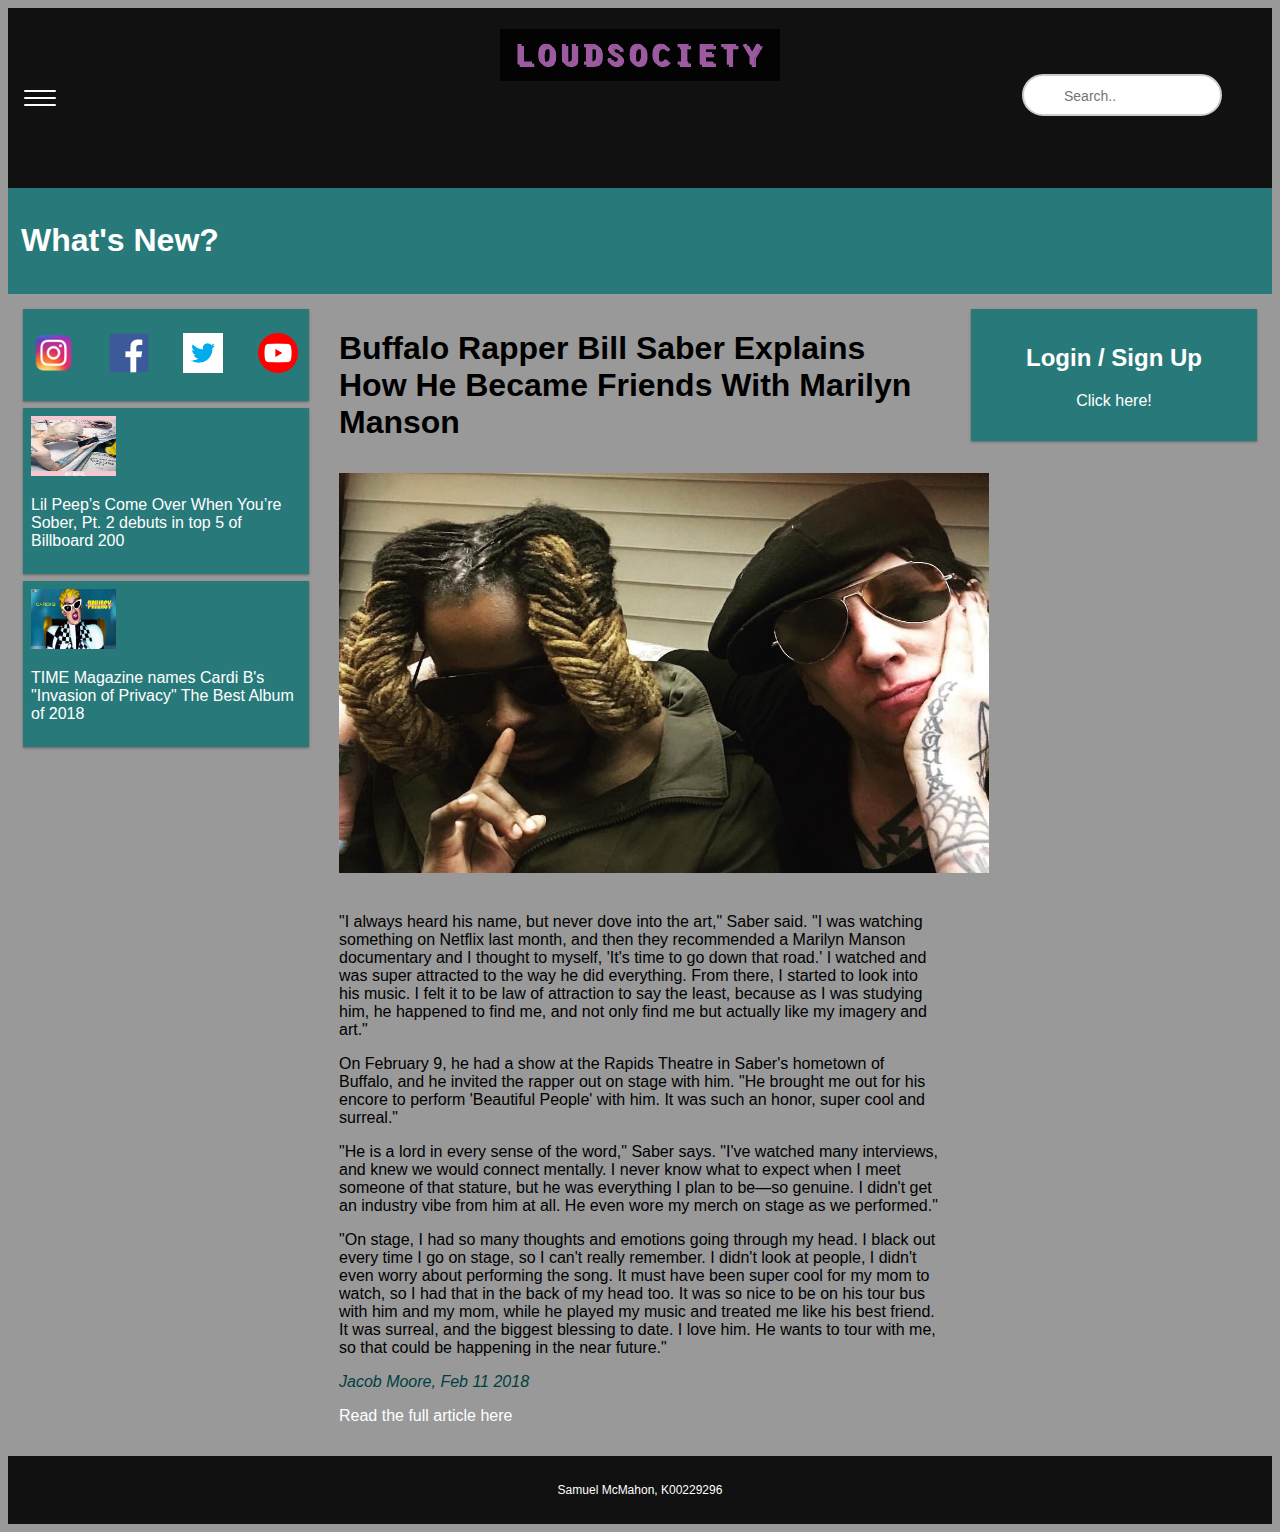
<file: index.html>
<!DOCTYPE html>
<html>
    <head>
    <title>LoudSociety</title>
        <link rel="stylesheet" type="text/css" href="css/LSbasic.css">
    </head>
<header>
    <h1 class="logo"><img src="img/LSLogo.PNG"></h1>
    <input type="checkbox" id="nav-toggle" class="nav-toggle">
    <form>
        <input class = "searchBar" type="text" name="search" placeholder="Search..">
    </form>
    <nav>
        <ul>
        <li><a href="index.html">Home</a></li>
        <li><a href="allNews.html">All News</a></li>
        <li><a href="features.html">Features</a></li>
        <li><a href="reviews.html">Reviews</a></li>
        <li><a href="about.html">About</a></li>
        </ul>
    </nav>
    <label for="nav-toggle" class="nav-toggle-label">
        <span></span>
    </label>
</header>
    
<body>

<div class="header">
  <h1>What's New?</h1>
</div>

<div class="row">

<div class="col-3 col-s-3 menu">
  <ul>
      <li>
    <p class="socials">
        <a href=https://www.instagram.com/?hl=en>
        <img src="img/InstagramLogo.png" height="40" width="40">
        </a>
        <a href=https://www.facebook.com>
        <img src="img/FacebookLogo.png" height="40" width="40">
        </a>
        <a href="https://twitter.com/?lang=en">
        <img src="img/TwitterLogo.jpg" height="40" width="40">
        </a>
        <a href="https://www.youtube.com/">
        <img src="img/YouTube.png" height="40" width="40">
        </a>
    </p>      
    
    <p>
    <a href=article4.html><li><img src="img/LilPeep.png" width="85" height="60">
    <p>Lil Peep’s Come Over When You’re Sober, Pt. 2 debuts in top 5 of Billboard 200</p></li></a>
   
    <a href=article5.html><li><img src="img/InvasionOfPrivacy.jpg" width="85" height="60">
    <p>TIME Magazine names Cardi B's "Invasion of Privacy" The Best Album of 2018</p></li></a>  
    </p>
          
      </li>
  </ul>
</div>

<div class="col-6 col-s-9">
  <h1>Buffalo Rapper Bill Saber Explains How He Became Friends With Marilyn Manson
  <p><img src="img/BillSaber.jpg" width="650" height="400"></p></h1>
  <p>"I always heard his name, but never dove into the art," Saber said. "I was watching something on Netflix last month, and then they recommended a Marilyn Manson documentary and I thought to myself, 'It's time to go down that road.' I watched and was super attracted to the way he did everything. From there, I started to look into his music. I felt it to be law of attraction to say the least, because as I was studying him, he happened to find me, and not only find me but actually like my imagery and art."</p>
  <p>On February 9, he had a show at the Rapids Theatre in Saber's hometown of Buffalo, and he invited the rapper out on stage with him. "He brought me out for his encore to perform 'Beautiful People' with him. It was such an honor, super cool and surreal."</p>
  <p>"He is a lord in every sense of the word," Saber says. "I've watched many interviews, and knew we would connect mentally. I never know what to expect when I meet someone of that stature, but he was everything I plan to be—so genuine. I didn't get an industry vibe from him at all. He even wore my merch on stage as we performed."</p>
  <p>"On stage, I had so many thoughts and emotions going through my head. I black out every time I go on stage, so I can't really remember. I didn't look at people, I didn't even worry about performing the song. It must have been super cool for my mom to watch, so I had that in the back of my head too. It was so nice to be on his tour bus with him and my mom, while he played my music and treated me like his best friend. It was surreal, and the biggest blessing to date. I love him. He wants to tour with me, so that could be happening in the near future."</p>
  <p><em>Jacob Moore, Feb 11 2018</em><p><a href="https://pigeonsandplanes.com/news/2018/02/marilyn-manson-bill-saber">Read the full article here</a></p>
</div>

<a href="login.html">
<div class="col-3 right">
  <div class="aside">
    <h2>Login / Sign Up</h2>
    <p><a href="login.html">Click here!</a></p>
  </div>
</div>
    </a>

</div>

<div class="footer">
    <p>Samuel McMahon, K00229296</p>
    </div>

</body>
</file>
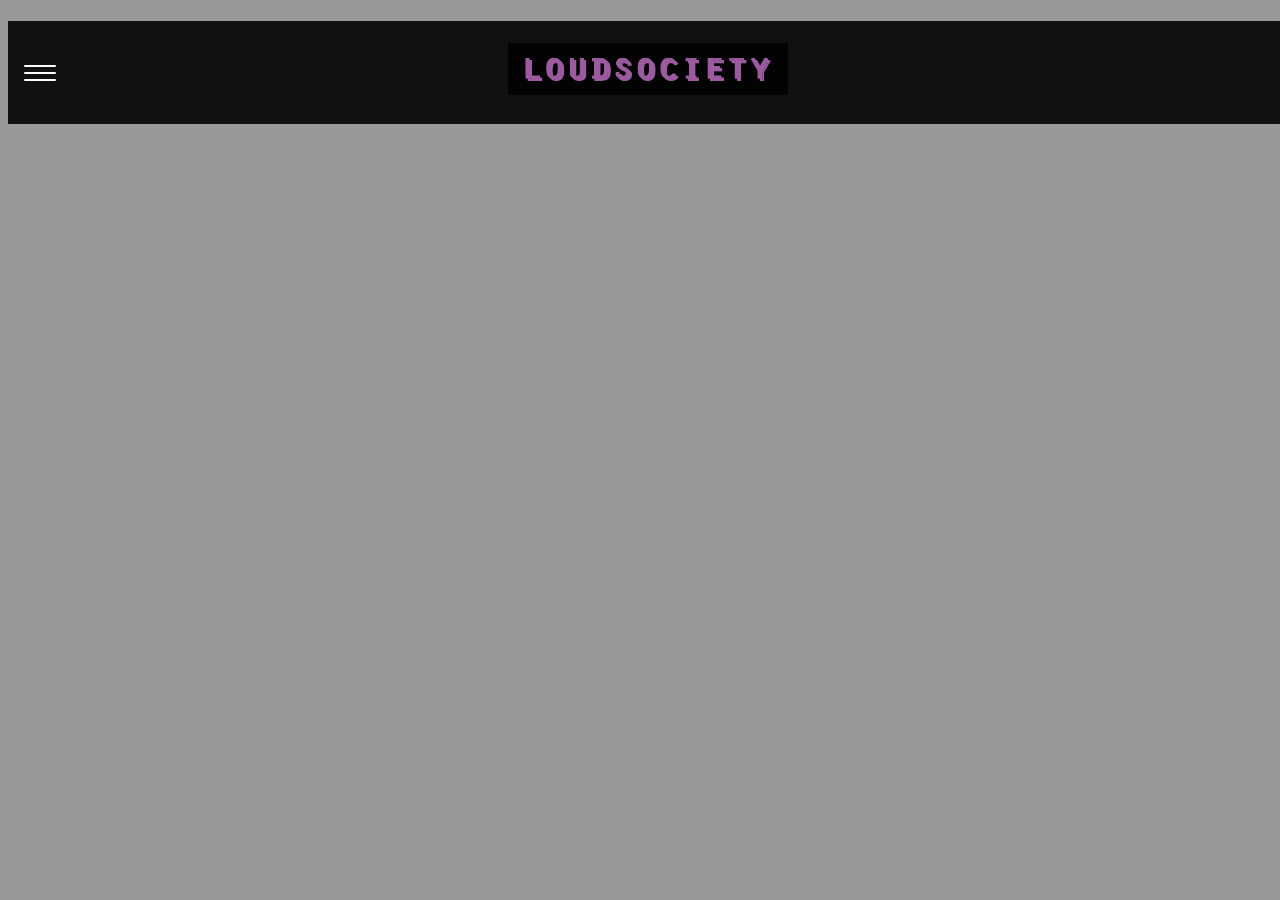
<file: Project/index.html>
<!DOCTYPE html>
<html>
    <head>
    <title>LoudSociety</title>
        <link rel="stylesheet" type="text/css" href="css/LSbasic.css">
    </head>
<header>
    <h1 class="logo"><img src="img/LSLogo.PNG"></h1>
    <input type="checkbox" id="nav-toggle" class="nav-toggle">
    <nav>
        <ul>
        <li><a href="#">Home</a></li>
        <li><a href="#">All News</a></li>
        <li><a href="#">Lists</a></li>
        <li><a href="#">Reviews</a></li>
        <li><a href="#">Features</a></li>  
        </ul>
    </nav>
    <label for="nav-toggle" class="nav-toggle-label">
        <span></span>
    </label>
	
</header>


<h1> hello </h1>
</file>
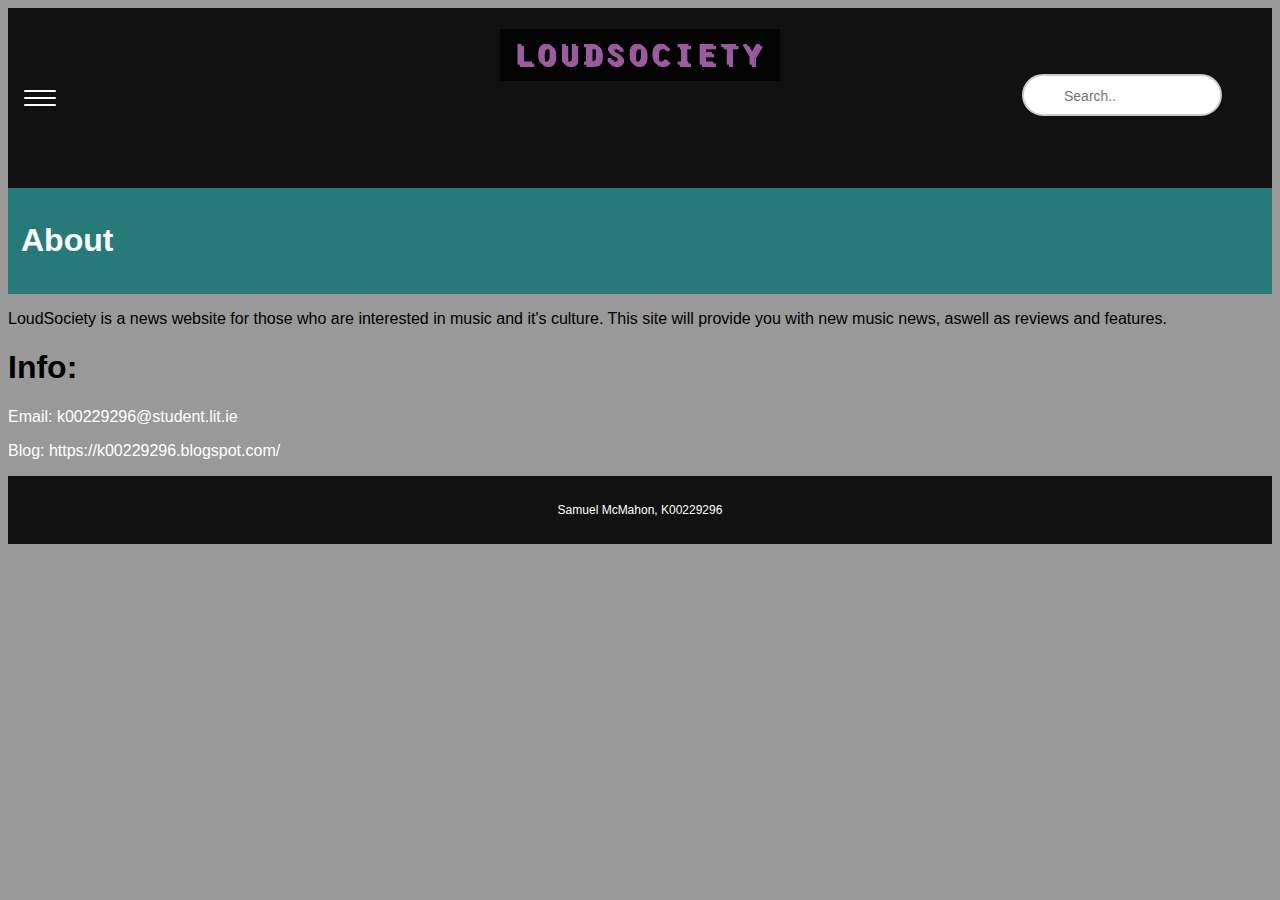
<file: about.html>
<!DOCTYPE html>
<html>
    <head>
    <title>LoudSociety</title>
        <link rel="stylesheet" type="text/css" href="css/LSbasic.css">
    </head>
<header>
    <h1 class="logo"><img src="img/LSLogo.PNG"></h1>
    <input type="checkbox" id="nav-toggle" class="nav-toggle">
    <form>
        <input class = "searchBar" type="text" name="search" placeholder="Search..">
    </form>
    <nav>
        <ul>
        <li><a href="index.html">Home</a></li>
        <li><a href="allNews.html">All News</a></li>
        <li><a href="features.html">Features</a></li>
        <li><a href="reviews.html">Reviews</a></li>
        <li><a href="about.html">About</a></li>
        </ul>
    </nav>
    <label for="nav-toggle" class="nav-toggle-label">
        <span></span>
    </label>
</header>
    
<body>
<div class="header">
  <h1>About</h1>
</div>
    
    <div class="aboutContent">
        <p>LoudSociety is a news website for those who are interested in music and it's culture. This site will provide you with new music news, aswell as reviews and features.</p>
    <h1>Info:</h1>
        <a href="mailto:k00229296@student.lit.ie">
            <p>Email: k00229296@student.lit.ie</p></a>
        <a href ="https://k00229296.blogspot.com/">
            <p>Blog: https://k00229296.blogspot.com/</p></a>
    
    </div>

    
<div class="footer">
  <p>Samuel McMahon, K00229296</p>
</div>
</body>
</file>
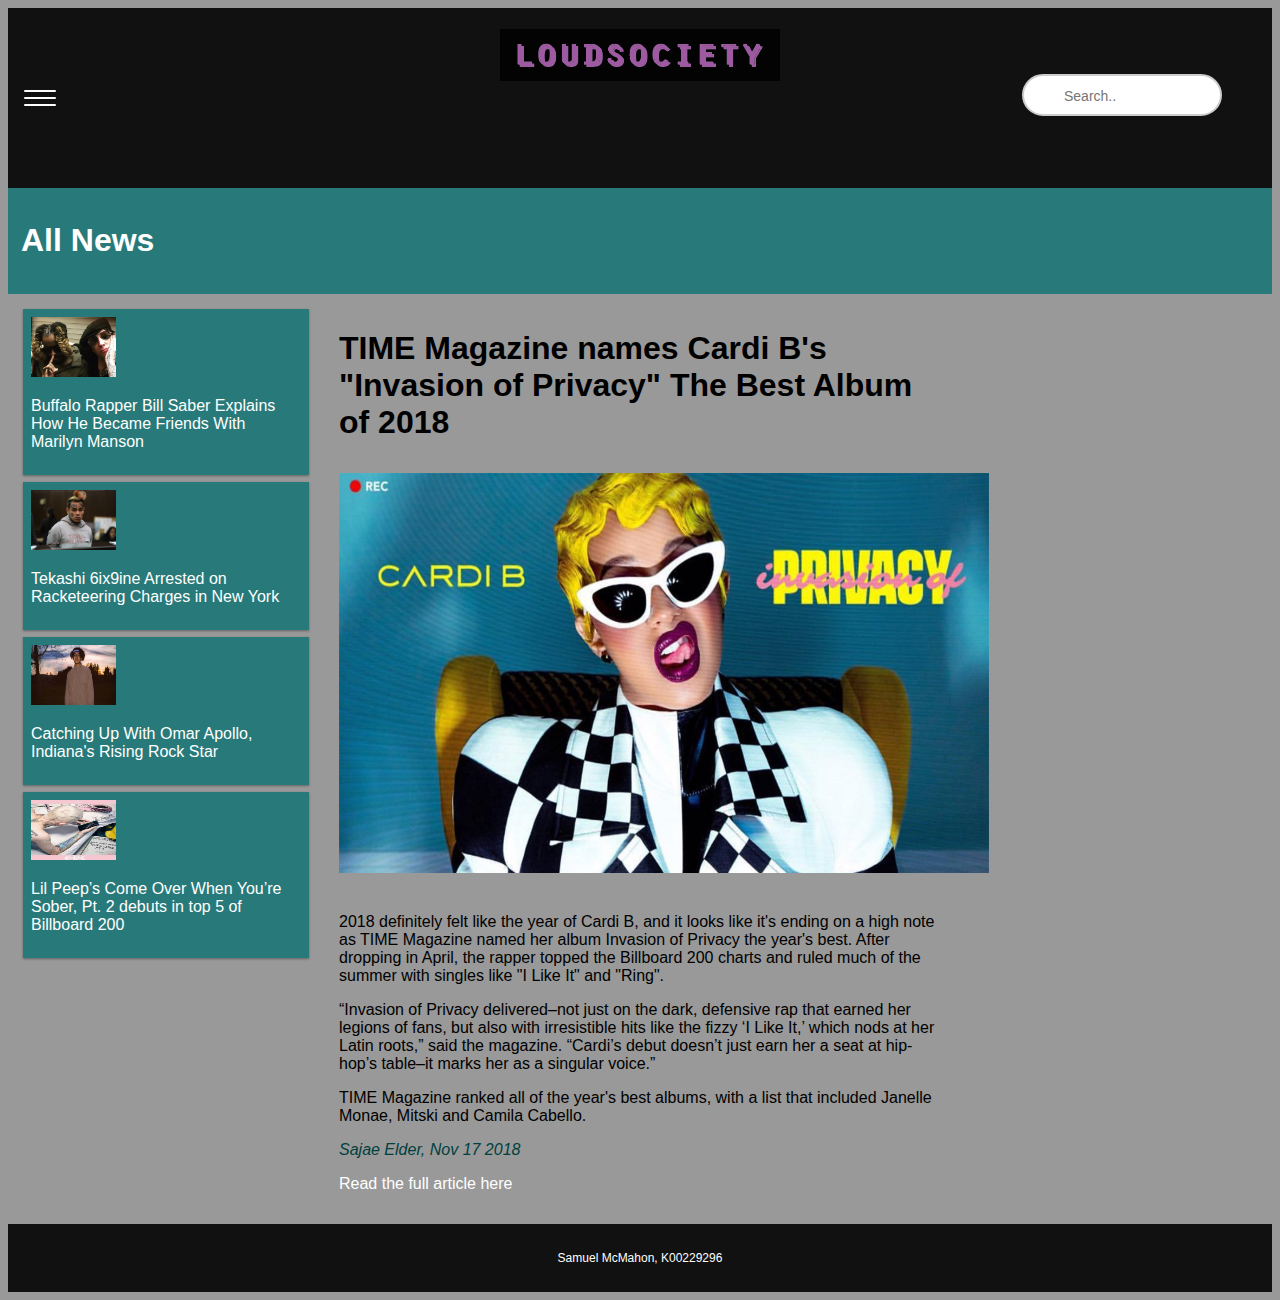
<file: allNews.html>
<!DOCTYPE html>
<html>
    <head>
    <title>LoudSociety</title>
        <link rel="stylesheet" type="text/css" href="css/LSbasic.css">
    </head>
<header>
    <h1 class="logo"><img src="img/LSLogo.PNG"></h1>
    <input type="checkbox" id="nav-toggle" class="nav-toggle">
    <form>
        <input class = "searchBar" type="text" name="search" placeholder="Search..">
    </form>
    <nav>
        <ul>
        <li><a href="index.html">Home</a></li>
        <li><a href="allNews.html">All News</a></li>
        <li><a href="features.html">Features</a></li>
        <li><a href="reviews.html">Reviews</a></li>
        <li><a href="about.html">About</a></li>
        </ul>
    </nav>
    <label for="nav-toggle" class="nav-toggle-label">
        <span></span>
    </label>
</header>
    
<body>

<div class="header">
  <h1>All News</h1>
</div>

<div class="row">

<div class="col-3 col-s-3 menu">
  <ul>
    <a href="article1.html"><li><img src="img/BillSaber.jpg" width="85" height="60"><p>Buffalo Rapper Bill Saber Explains How He Became Friends With Marilyn Manson</p></li></a>
    <a href="article2.html"><li><img src="img/6ix9ie.jpg" width="85" height="60"><p>Tekashi 6ix9ine Arrested on Racketeering Charges in New York</p></li></a>
    <a href=article3.html><li><img src="img/OmarApollo.jpg" width="85" height="60">
    <p>Catching Up With Omar Apollo, Indiana's Rising Rock Star</p></li></a>
    <a href=article4.html><li><img src="img/LilPeep.png" width="85" height="60">
    <p>Lil Peep’s Come Over When You’re Sober, Pt. 2 debuts in top 5 of Billboard 200</p></li></a>
  </ul>
</div>

<div class="col-6 col-s-9">
  <h1>TIME Magazine names Cardi B's "Invasion of Privacy" The Best Album of 2018
  <p><img src="img/InvasionOfPrivacy.jpg" width="650" height="400"></p>
  </h1>
  <p>2018 definitely felt like the year of Cardi B, and it looks like it's ending on a high note as TIME Magazine named her album Invasion of Privacy the year's best. After dropping in April, the rapper topped the Billboard 200 charts and ruled much of the summer with singles like "I Like It" and "Ring".</p>
  <p>“Invasion of Privacy delivered–not just on the dark, defensive rap that earned her legions of fans, but also with irresistible hits like the fizzy ‘I Like It,’ which nods at her Latin roots,” said the magazine. “Cardi’s debut doesn’t just earn her a seat at hip-hop’s table–it marks her as a singular voice.”</p>
  <p>TIME Magazine ranked all of the year's best albums, with a list that included Janelle Monae, Mitski and Camila Cabello.</p>
  <p><em>Sajae Elder, Nov 17 2018</em><p><a href=https://www.thefader.com/2018/11/17/time-magazine-cardi-b-best-album-2018>Read the full article here</a></p>
  </div>

<div class="col-3 col-s-12">
  </div>
</div>



<div class="footer">
  <p>Samuel McMahon, K00229296</p>
</div>

</body>
</file>
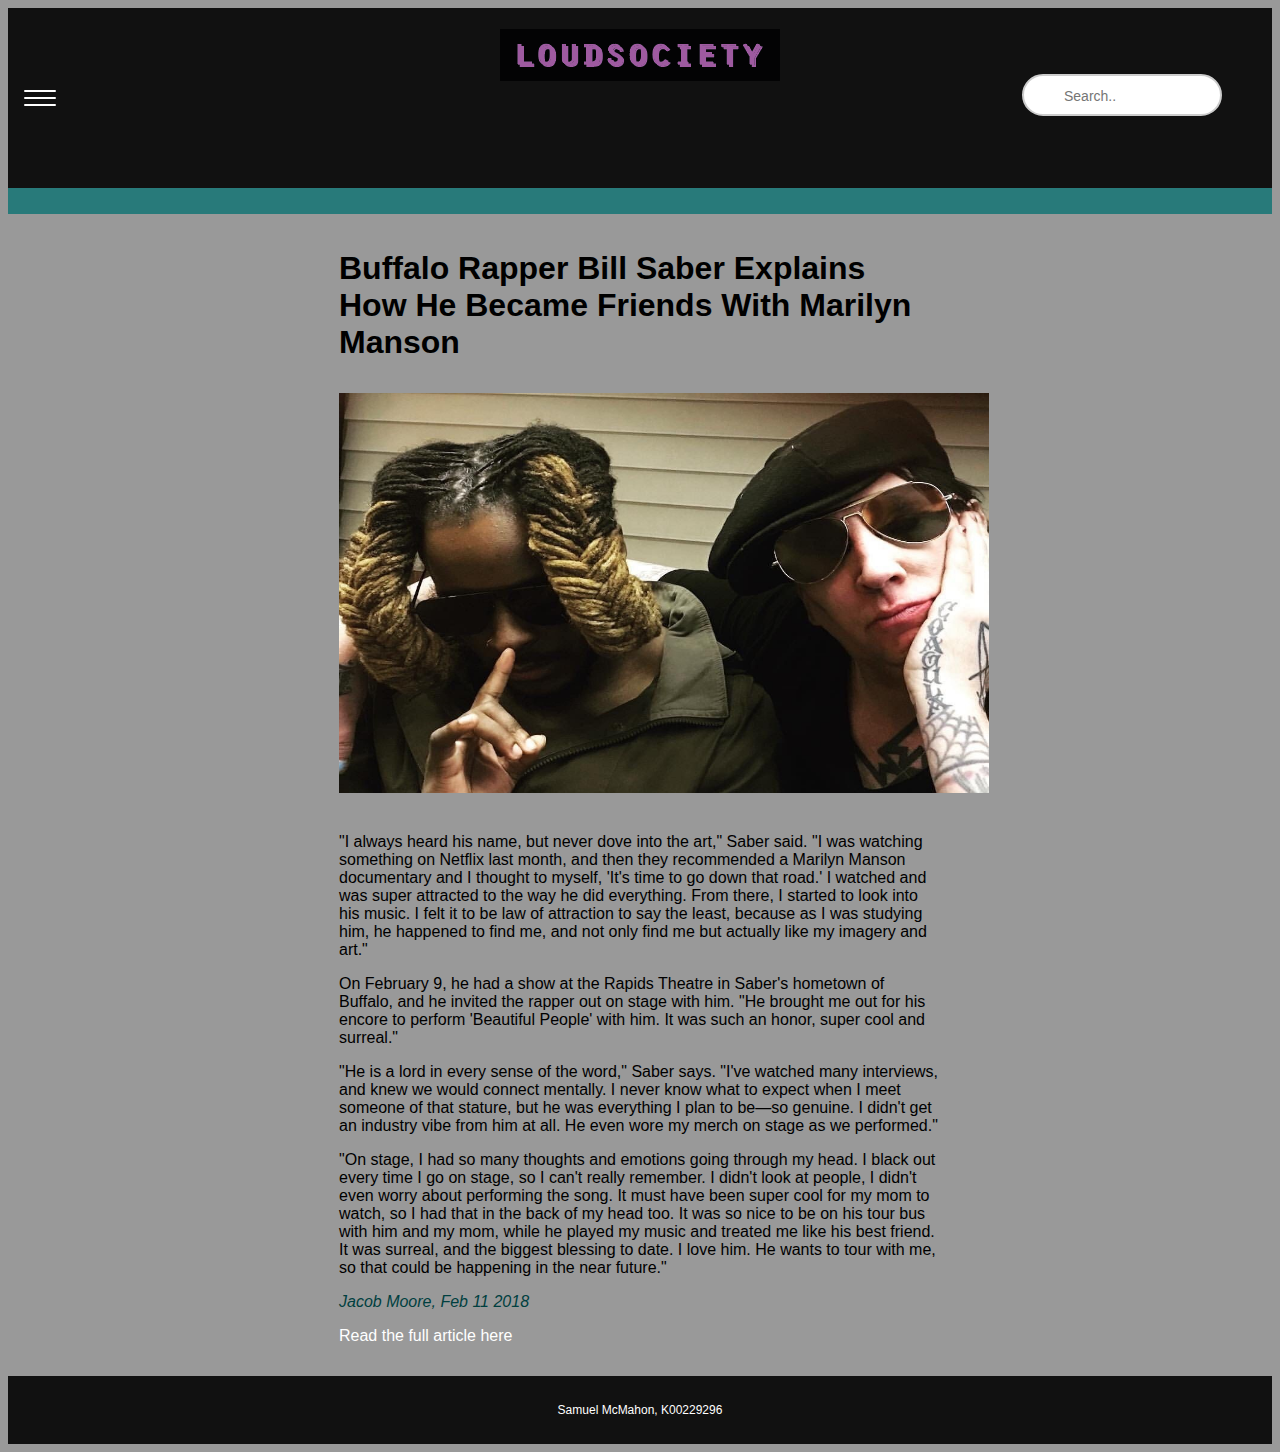
<file: article1.html>
<!DOCTYPE html>
<html>
    <head>
    <title>LoudSociety</title>
        <link rel="stylesheet" type="text/css" href="css/LSbasic.css">
    </head>
<header>
    <h1 class="logo"><img src="img/LSLogo.PNG"></h1>
    <input type="checkbox" id="nav-toggle" class="nav-toggle">
    <form>
        <input class = "searchBar" type="text" name="search" placeholder="Search..">
    </form>
    <nav>
        <ul>
        <li><a href="index.html">Home</a></li>
        <li><a href="allNews.html">All News</a></li>
        <li><a href="features.html">Features</a></li>
        <li><a href="reviews.html">Reviews</a></li>
        <li><a href="about.html">About</a></li>
        </ul>
    </nav>
    <label for="nav-toggle" class="nav-toggle-label">
        <span></span>
    </label>
</header>
    
<body>

<div class="header">

</div>

<div class="row">

<div class="col-3 col-s-3 menu">
</div>

<div class="col-6 col-s-9">
  <h1>Buffalo Rapper Bill Saber Explains How He Became Friends With Marilyn Manson
  <p><img src="img/BillSaber.jpg" width="650" height="400"></p></h1>
  <p>"I always heard his name, but never dove into the art," Saber said. "I was watching something on Netflix last month, and then they recommended a Marilyn Manson documentary and I thought to myself, 'It's time to go down that road.' I watched and was super attracted to the way he did everything. From there, I started to look into his music. I felt it to be law of attraction to say the least, because as I was studying him, he happened to find me, and not only find me but actually like my imagery and art."</p>
  <p>On February 9, he had a show at the Rapids Theatre in Saber's hometown of Buffalo, and he invited the rapper out on stage with him. "He brought me out for his encore to perform 'Beautiful People' with him. It was such an honor, super cool and surreal."</p>
  <p>"He is a lord in every sense of the word," Saber says. "I've watched many interviews, and knew we would connect mentally. I never know what to expect when I meet someone of that stature, but he was everything I plan to be—so genuine. I didn't get an industry vibe from him at all. He even wore my merch on stage as we performed."</p>
  <p>"On stage, I had so many thoughts and emotions going through my head. I black out every time I go on stage, so I can't really remember. I didn't look at people, I didn't even worry about performing the song. It must have been super cool for my mom to watch, so I had that in the back of my head too. It was so nice to be on his tour bus with him and my mom, while he played my music and treated me like his best friend. It was surreal, and the biggest blessing to date. I love him. He wants to tour with me, so that could be happening in the near future."</p>
  <p><em>Jacob Moore, Feb 11 2018</em><p><a href="https://pigeonsandplanes.com/news/2018/02/marilyn-manson-bill-saber">Read the full article here</a></p>
  </div>

<div class="col-3 col-s-12">
  </div>
</div>

<div class="footer">
<p>Samuel McMahon, K00229296</p>
    </div>

</body>
</file>
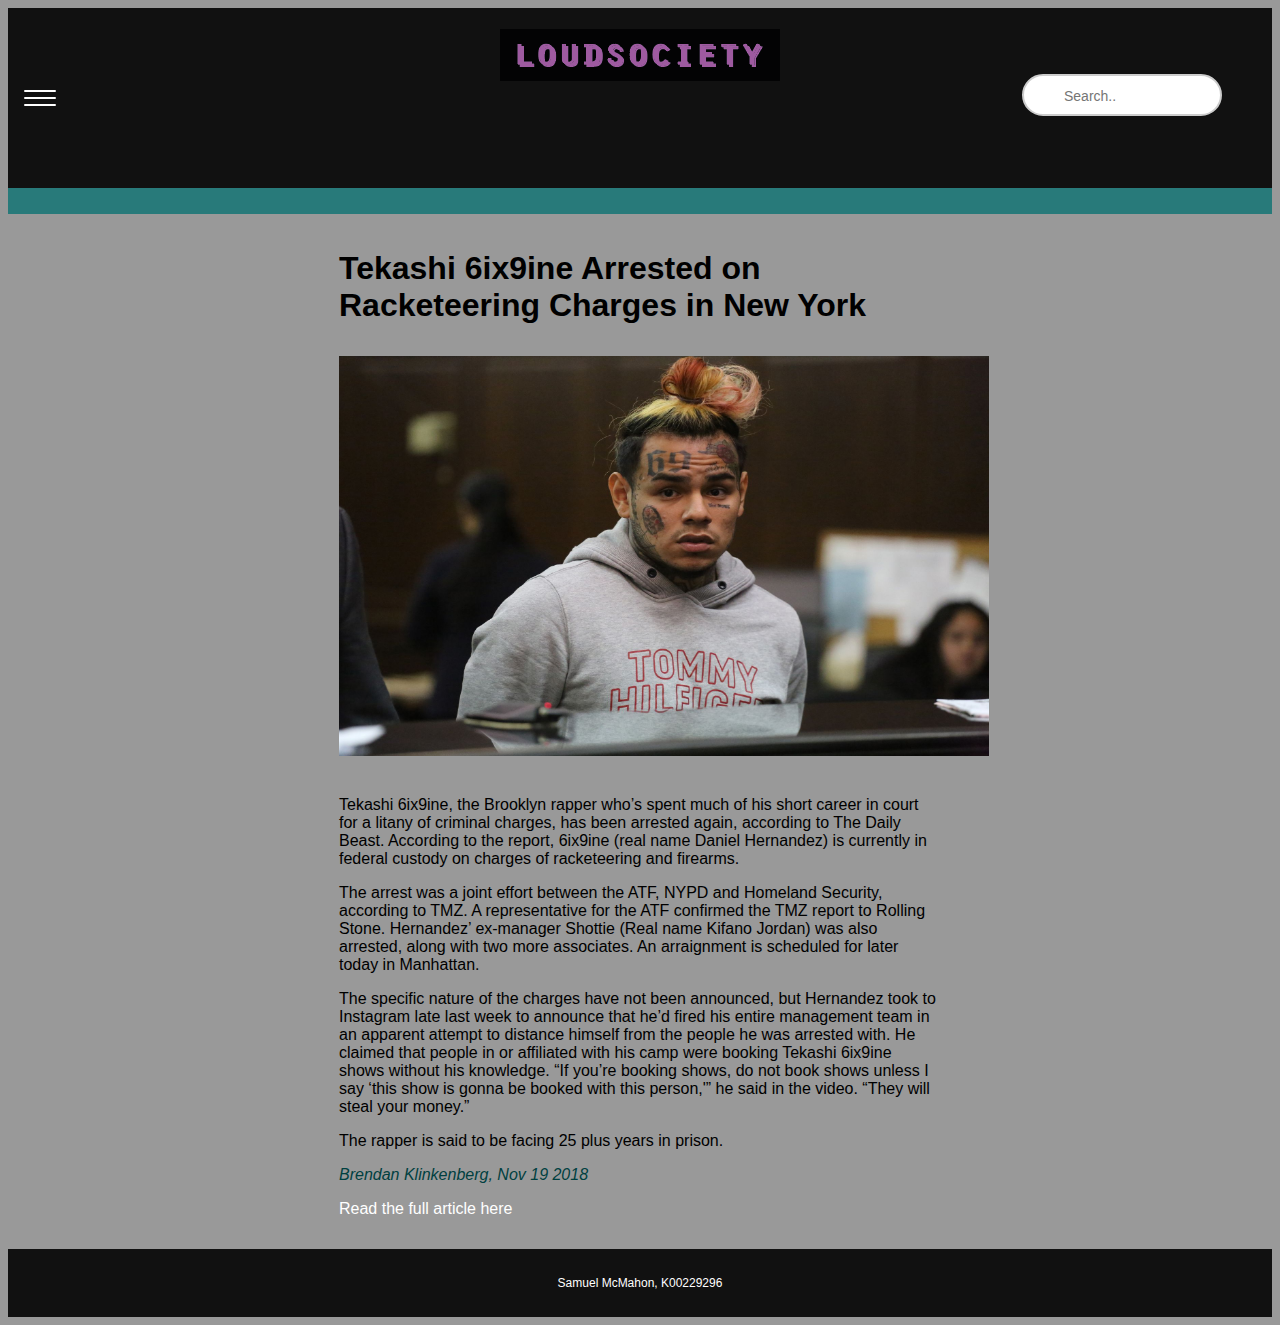
<file: article2.html>
<!DOCTYPE html>
<html>
    <head>
    <title>LoudSociety</title>
        <link rel="stylesheet" type="text/css" href="css/LSbasic.css">
    </head>
<header>
    <h1 class="logo"><img src="img/LSLogo.PNG"></h1>
    <input type="checkbox" id="nav-toggle" class="nav-toggle">
    <form>
        <input class = "searchBar" type="text" name="search" placeholder="Search..">
    </form>
    <nav>
        <ul>
        <li><a href="index.html">Home</a></li>
        <li><a href="allNews.html">All News</a></li>
        <li><a href="features.html">Features</a></li>
        <li><a href="reviews.html">Reviews</a></li>
        <li><a href="about.html">About</a></li>
        </ul>
    </nav>
    <label for="nav-toggle" class="nav-toggle-label">
        <span></span>
    </label>
</header>
    
<body>

<div class="header">

</div>

<div class="row">

<div class="col-3 col-s-3 menu">
</div>

<div class="col-6 col-s-9">
  <h1>Tekashi 6ix9ine Arrested on Racketeering Charges in New York
  <p><img src="img/6ix9ie.jpg" width="650" height="400"></p></h1>
  <p>Tekashi 6ix9ine, the Brooklyn rapper who’s spent much of his short career in court for a litany of criminal charges, has been arrested again, according to The Daily Beast. According to the report, 6ix9ine (real name Daniel Hernandez) is currently in federal custody on charges of racketeering and firearms.</p>
  <p>The arrest was a joint effort between the ATF, NYPD and Homeland Security, according to TMZ. A representative for the ATF confirmed the TMZ report to Rolling Stone. Hernandez’ ex-manager Shottie (Real name Kifano Jordan) was also arrested, along with two more associates. An arraignment is scheduled for later today in Manhattan.</p>
  <p>The specific nature of the charges have not been announced, but Hernandez took to Instagram late last week to announce that he’d fired his entire management team in an apparent attempt to distance himself from the people he was arrested with. He claimed that people in or affiliated with his camp were booking Tekashi 6ix9ine shows without his knowledge. “If you’re booking shows, do not book shows unless I say ‘this show is gonna be booked with this person,'” he said in the video. “They will steal your money.”</p>
  <p>The rapper is said to be facing 25 plus years in prison.</p>
  <p><em>Brendan Klinkenberg, Nov 19 2018</em></p>
  <p><a href=https://www.rollingstone.com/music/music-news/tekashi-6ix9ine-arrested-racketeering-charges-758090>Read the full article here</a></p>
  </div>

<div class="col-3 col-s-12">
  </div>
</div>

<div class="footer">
<p>Samuel McMahon, K00229296</p>
    </div>

</body>
</file>
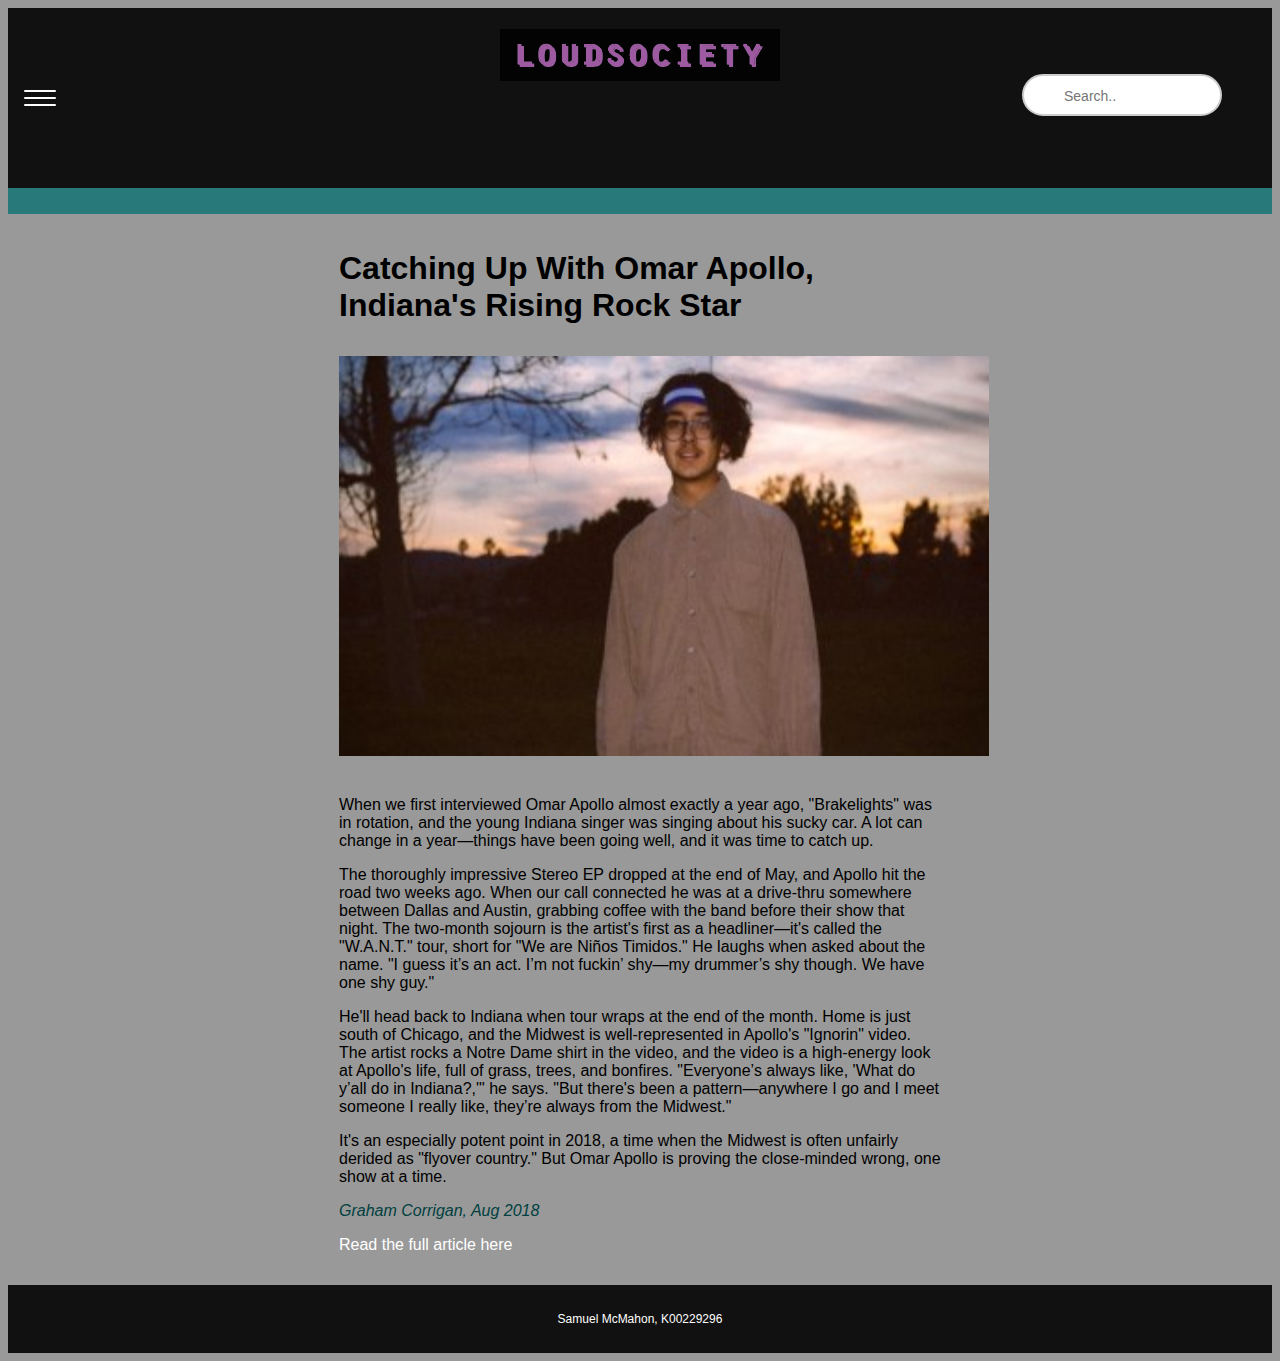
<file: article3.html>
<!DOCTYPE html>
<html>
    <head>
    <title>LoudSociety</title>
        <link rel="stylesheet" type="text/css" href="css/LSbasic.css">
    </head>
<header>
    <h1 class="logo"><img src="img/LSLogo.PNG"></h1>
    <input type="checkbox" id="nav-toggle" class="nav-toggle">
    <form>
        <input class = "searchBar" type="text" name="search" placeholder="Search..">
    </form>
    <nav>
        <ul>
        <li><a href="index.html">Home</a></li>
        <li><a href="allNews.html">All News</a></li>
        <li><a href="features.html">Features</a></li>
        <li><a href="reviews.html">Reviews</a></li>
        <li><a href="about.html">About</a></li>
        </ul>
    </nav>
    <label for="nav-toggle" class="nav-toggle-label">
        <span></span>
    </label>
</header>
    
<body>

<div class="header">

</div>

<div class="row">

<div class="col-3 col-s-3 menu">
</div>

<div class="col-6 col-s-9">
  <h1>Catching Up With Omar Apollo, Indiana's Rising Rock Star
  <p><img src="img/OmarApollo.jpg" width="650" height="400"></p></h1>
  <p>When we first interviewed Omar Apollo almost exactly a year ago, "Brakelights" was in rotation, and the young Indiana singer was singing about his sucky car. A lot can change in a year—things have been going well, and it was time to catch up.</p>
  <p>The thoroughly impressive Stereo EP dropped at the end of May, and Apollo hit the road two weeks ago. When our call connected he was at a drive-thru somewhere between Dallas and Austin, grabbing coffee with the band before their show that night. The two-month sojourn is the artist's first as a headliner—it's called the "W.A.N.T." tour, short for "We are Niños Timidos." He laughs when asked about the name. "I guess it’s an act. I’m not fuckin’ shy—my drummer’s shy though. We have one shy guy."</p>
  <p>He'll head back to Indiana when tour wraps at the end of the month. Home is just south of Chicago, and the Midwest is well-represented in Apollo's "Ignorin" video. The artist rocks a Notre Dame shirt in the video, and the video is a high-energy look at Apollo's life, full of grass, trees, and bonfires. "Everyone’s always like, 'What do y’all do in Indiana?,'" he says. "But there's been a pattern—anywhere I go and I meet someone I really like, they’re always from the Midwest."</p>
  <p>It's an especially potent point in 2018, a time when the Midwest is often unfairly derided as "flyover country." But Omar Apollo is proving the close-minded wrong, one show at a time.</p>
  <p><em>Graham Corrigan, Aug 2018</em></p>
  <p><a href = https://pigeonsandplanes.com/interviews/2018/08/omar-apollo-interview-ignorin-video>Read the full article here</a></p>
  </div>

<div class="col-3 col-s-12">
      
  </div>
</div>

<div class="footer">
<p>Samuel McMahon, K00229296</p></div>

</body>
</file>
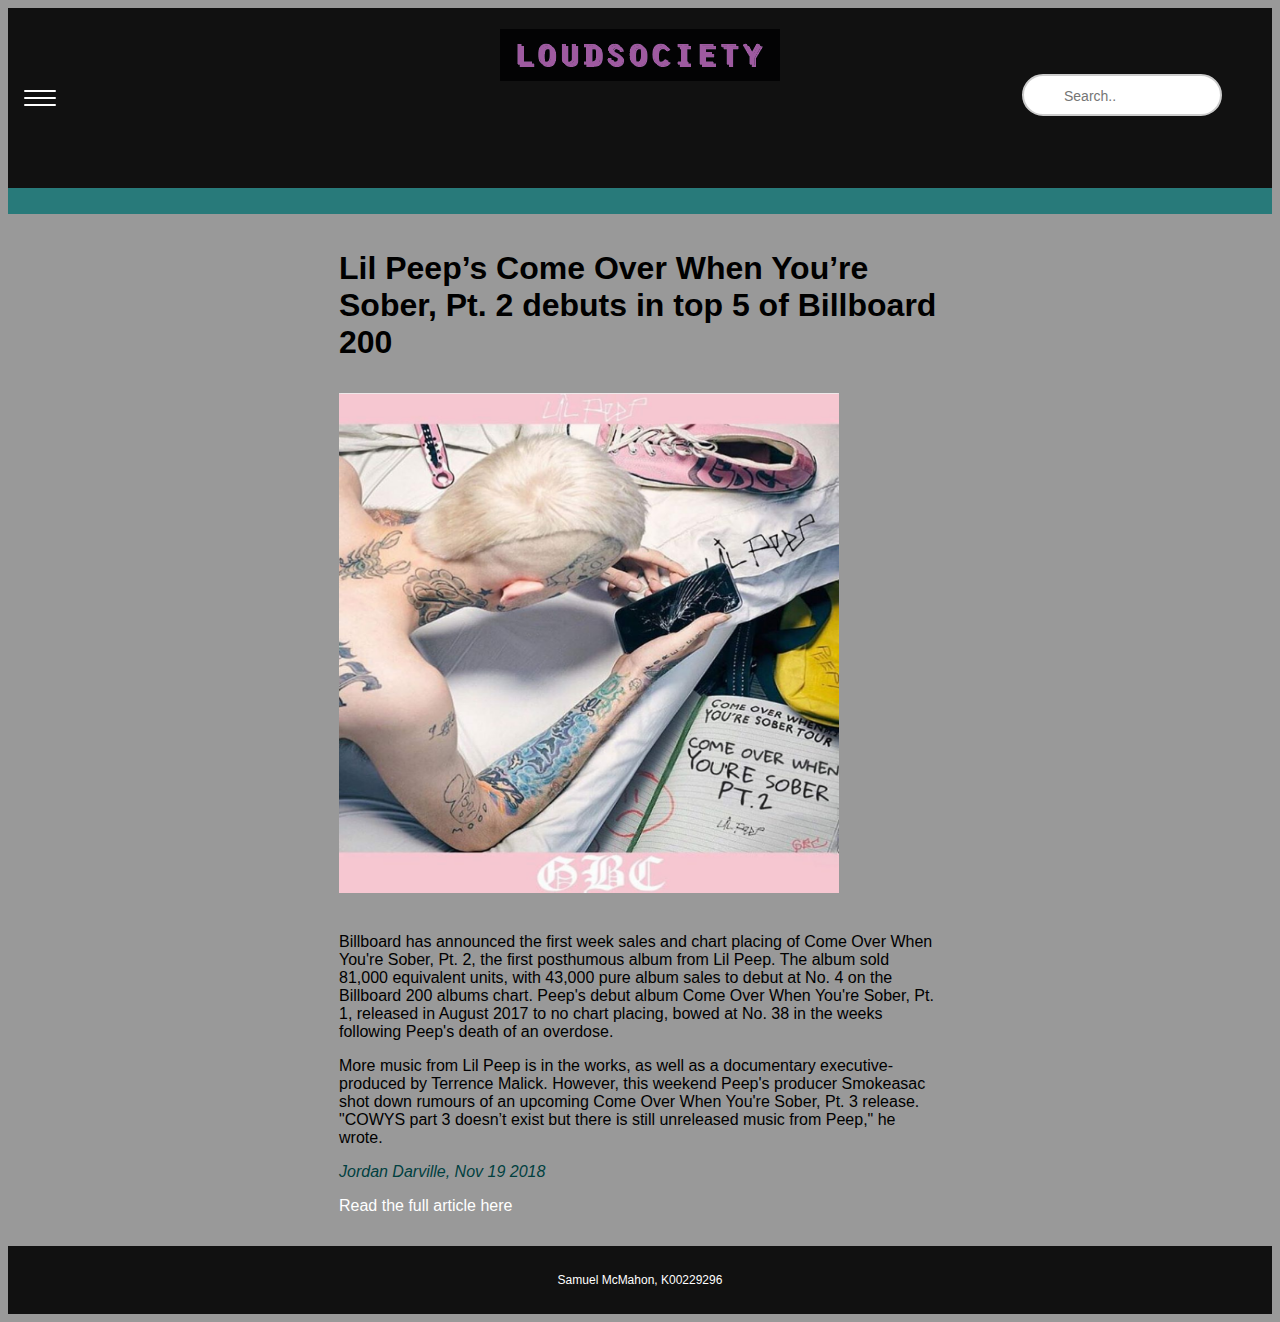
<file: article4.html>
<!DOCTYPE html>
<html>
    <head>
    <title>LoudSociety</title>
        <link rel="stylesheet" type="text/css" href="css/LSbasic.css">
    </head>
<header>
    <h1 class="logo"><img src="img/LSLogo.PNG"></h1>
    <input type="checkbox" id="nav-toggle" class="nav-toggle">
    <form>
        <input class = "searchBar" type="text" name="search" placeholder="Search..">
    </form>
    <nav>
        <ul>
        <li><a href="index.html">Home</a></li>
        <li><a href="allNews.html">All News</a></li>
        <li><a href="features.html">Features</a></li>
        <li><a href="reviews.html">Reviews</a></li>
        <li><a href="about.html">About</a></li>
        </ul>
    </nav>
    <label for="nav-toggle" class="nav-toggle-label">
        <span></span>
    </label>
</header>
    
<body>

<div class="header">

</div>

<div class="row">

<div class="col-3 col-s-3 menu">
</div>

<div class="col-6 col-s-9">
  <h1>Lil Peep’s Come Over When You’re Sober, Pt. 2 debuts in top 5 of Billboard 200
  <p><img src="img/LilPeep.png" width="500" height="500" ></p></h1>
  <p>Billboard has announced the first week sales and chart placing of Come Over When You're Sober, Pt. 2, the first posthumous album from Lil Peep. The album sold 81,000 equivalent units, with 43,000 pure album sales to debut at No. 4 on the Billboard 200 albums chart. Peep's debut album Come Over When You're Sober, Pt. 1, released in August 2017 to no chart placing, bowed at No. 38 in the weeks following Peep's death of an overdose.</p>
  <p>More music from Lil Peep is in the works, as well as a documentary executive-produced by Terrence Malick. However, this weekend Peep's producer Smokeasac shot down rumours of an upcoming Come Over When You're Sober, Pt. 3 release. "COWYS part 3 doesn’t exist but there is still unreleased music from Peep," he wrote.</p>
  <p><em>Jordan Darville, Nov 19 2018</em></p>
  <p><a href = https://www.thefader.com/2018/11/19/lil-peep-come-over-when-youre-sober-pt-2-first-week-sales>Read the full article here</a></p>
  </div>

<div class="col-3 col-s-12">
  </div>
</div>

<div class="footer">
<p>Samuel McMahon, K00229296</p></div>

</body>
</file>
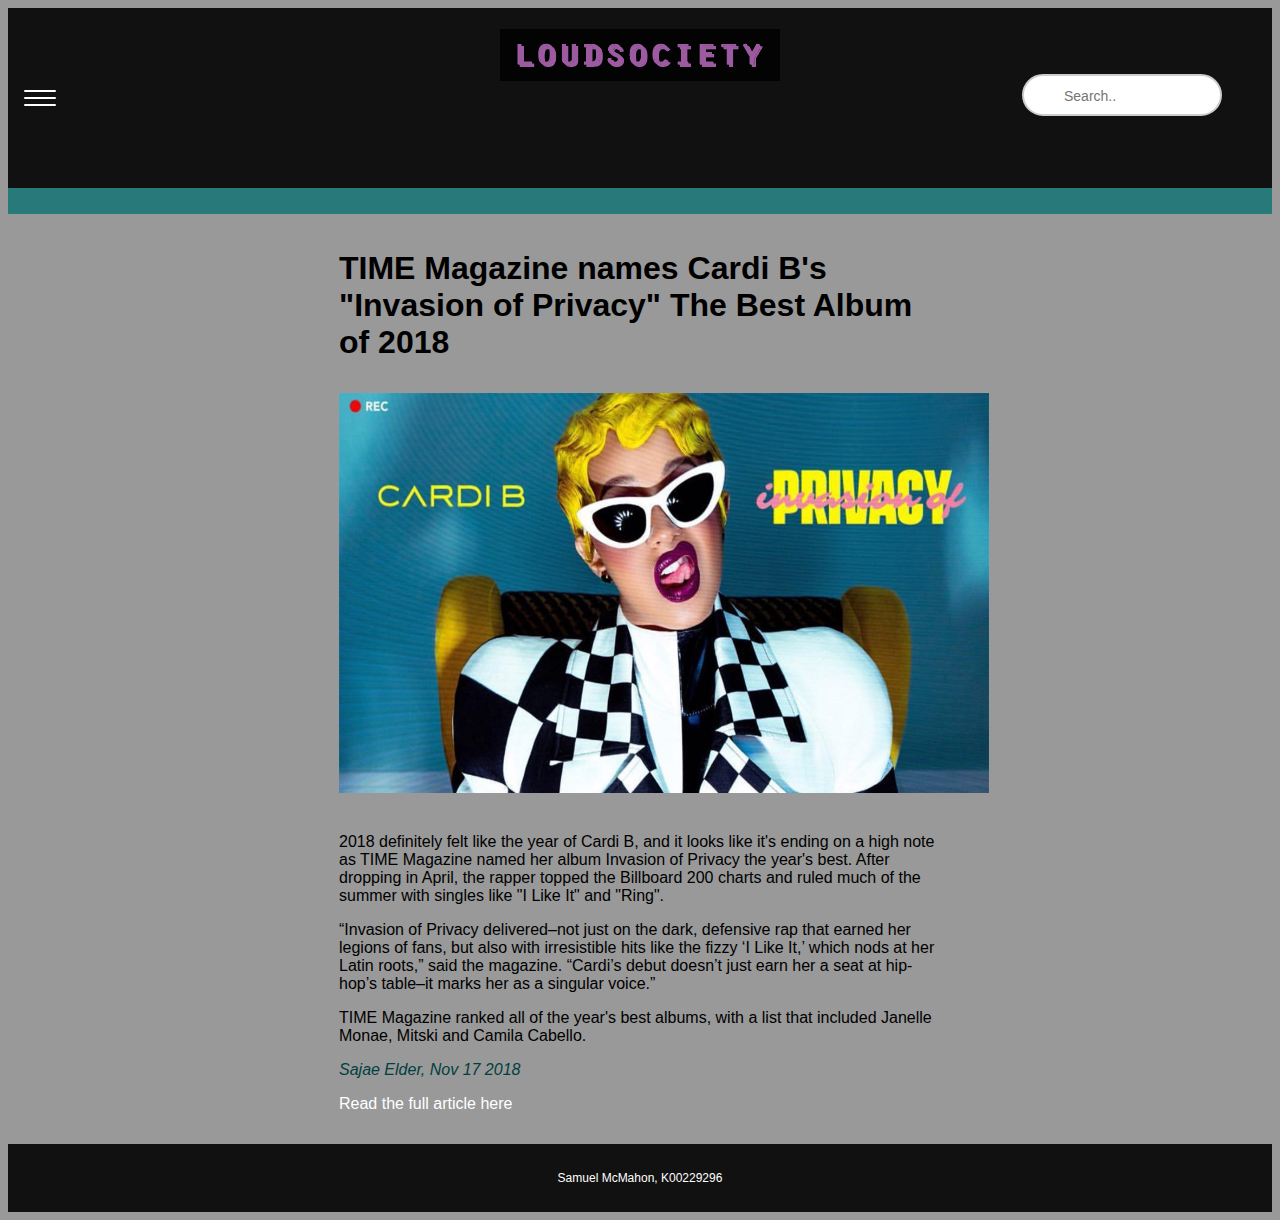
<file: article5.html>
<!DOCTYPE html>
<html>
    <head>
    <title>LoudSociety</title>
        <link rel="stylesheet" type="text/css" href="css/LSbasic.css">
    </head>
<header>
    <h1 class="logo"><img src="img/LSLogo.PNG"></h1>
    <input type="checkbox" id="nav-toggle" class="nav-toggle">
    <form>
        <input class = "searchBar" type="text" name="search" placeholder="Search..">
    </form>
    <nav>
        <ul>
        <li><a href="index.html">Home</a></li>
        <li><a href="allNews.html">All News</a></li>
        <li><a href="features.html">Features</a></li>
        <li><a href="reviews.html">Reviews</a></li>
        <li><a href="about.html">About</a></li>
        </ul>
    </nav>
    <label for="nav-toggle" class="nav-toggle-label">
        <span></span>
    </label>
</header>
    
<body>

<div class="header">

</div>

<div class="row">

<div class="col-3 col-s-3 menu">
</div>

<div class="col-6 col-s-9">
  <h1>TIME Magazine names Cardi B's "Invasion of Privacy" The Best Album of 2018
  <p><img src="img/InvasionOfPrivacy.jpg" width="650" height="400"></p>
  </h1>
  <p>2018 definitely felt like the year of Cardi B, and it looks like it's ending on a high note as TIME Magazine named her album Invasion of Privacy the year's best. After dropping in April, the rapper topped the Billboard 200 charts and ruled much of the summer with singles like "I Like It" and "Ring".</p>
  <p>“Invasion of Privacy delivered–not just on the dark, defensive rap that earned her legions of fans, but also with irresistible hits like the fizzy ‘I Like It,’ which nods at her Latin roots,” said the magazine. “Cardi’s debut doesn’t just earn her a seat at hip-hop’s table–it marks her as a singular voice.”</p>
  <p>TIME Magazine ranked all of the year's best albums, with a list that included Janelle Monae, Mitski and Camila Cabello.</p>
  <p><em>Sajae Elder, Nov 17 2018</em><p><a href=https://www.thefader.com/2018/11/17/time-magazine-cardi-b-best-album-2018>Read the full article here</a></p>
  </div>

<div class="col-3 col-s-12">
  </div>
</div>

<div class="footer">
<p>Samuel McMahon, K00229296</p>
    </div>

</body>
</file>
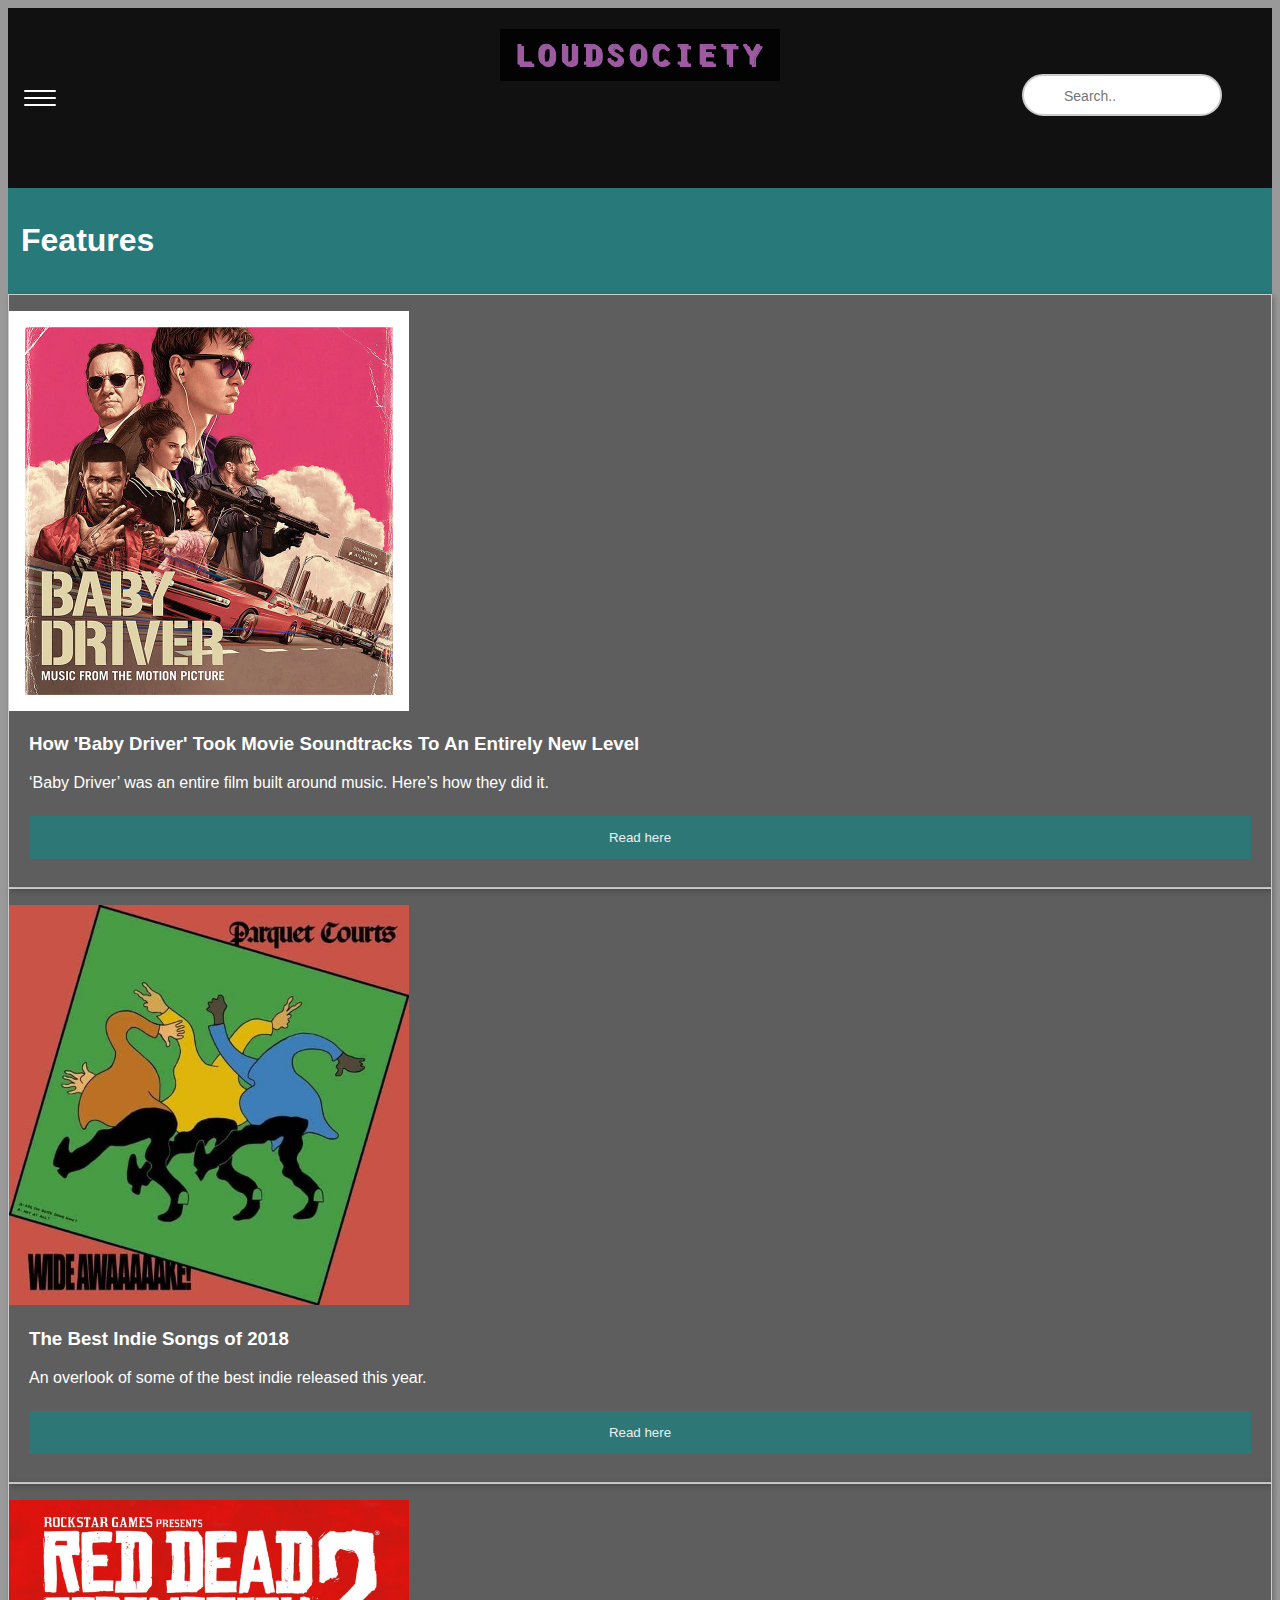
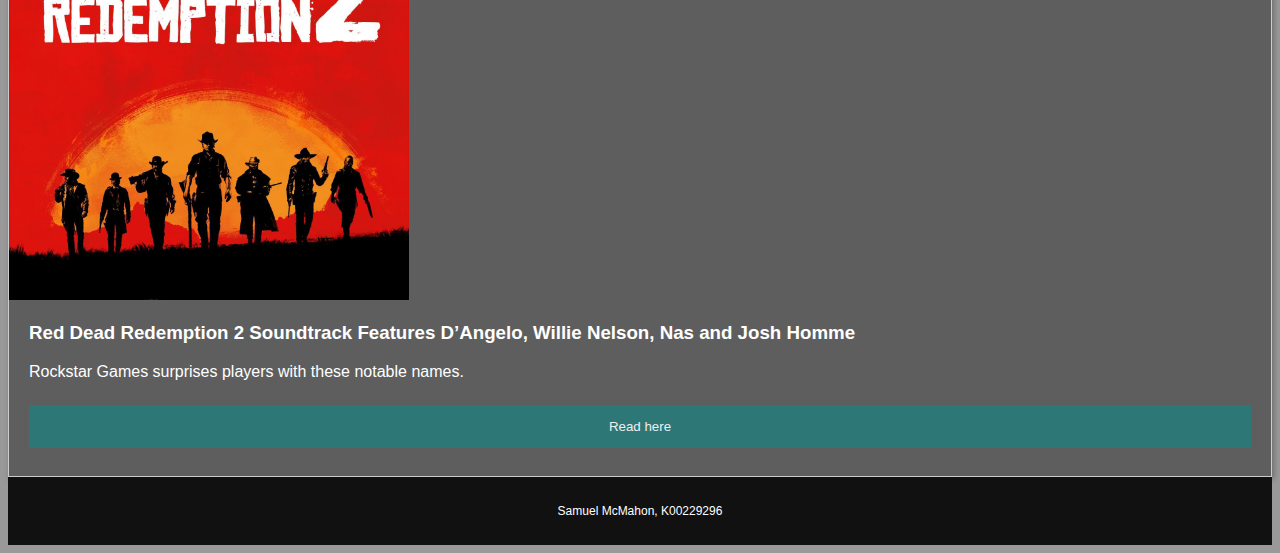
<file: features.html>
<!DOCTYPE html>
<html>
    <head>
    <title>LoudSociety</title>
        <link rel="stylesheet" type="text/css" href="css/LSbasic.css">
    </head>
<header>
    <h1 class="logo"><img src="img/LSLogo.PNG"></h1>
    <input type="checkbox" id="nav-toggle" class="nav-toggle">
    <form>
        <input class = "searchBar" type="text" name="search" placeholder="Search..">
    </form>
    <nav>
        <ul>
        <li><a href="index.html">Home</a></li>
        <li><a href="allNews.html">All News</a></li>
        <li><a href="features.html">Features</a></li>
        <li><a href="reviews.html">Reviews</a></li>
        <li><a href="about.html">About</a></li>
        </ul>
    </nav>
    <label for="nav-toggle" class="nav-toggle-label">
        <span></span>
    </label>
</header>
    
<body class = "featuresBody">
    
<div class="header">
  <h1>Features</h1>
</div>

<main class="grid">
  <article>
      <p></p>
    <img src="img/BabyDriver.jpg" height="400" width="400">
    <div class="text">
      <h3>How 'Baby Driver' Took Movie Soundtracks To An Entirely New Level</h3>
      <p>‘Baby Driver’ was an entire film built around music. Here’s how they did it.</p>
      <a href="https://www.digitaltrends.com/movies/baby-driver-music-sound-effects/">
      <button>Read here</button></a>
    </div>
  </article>
    
  <article>
      <p></p>
    <img src="img/ParquetCourts.jpg" height="400" width="400">
    <div class="text">
      <h3>The Best Indie Songs of 2018</h3>
      <p>An overlook of some of the best indie released this year.</p>
    <a href="https://www.ranker.com/list/best-indie-songs-2018/ranker-music">
        <button>Read here</button></a>
    </div>
  </article>
    
  <article>
      <p></p>
    <img src="img/rdr2.jpg" height="400" width="400">
    <div class="text">
      <h3>Red Dead Redemption 2 Soundtrack Features D’Angelo, Willie Nelson, Nas and Josh Homme</h3>
      <p>Rockstar Games surprises players with these notable names.</p>
        <a href="https://www.gamesradar.com/red-dead-redemption-2-soundtrack-features-dangelo-willie-nelson-nas-and-josh-homme/"><button>Read here</button></a>
    </div>
  </article>
</main>

<div class="footer">
  <p>Samuel McMahon, K00229296</p>
</div>

</body>
</file>
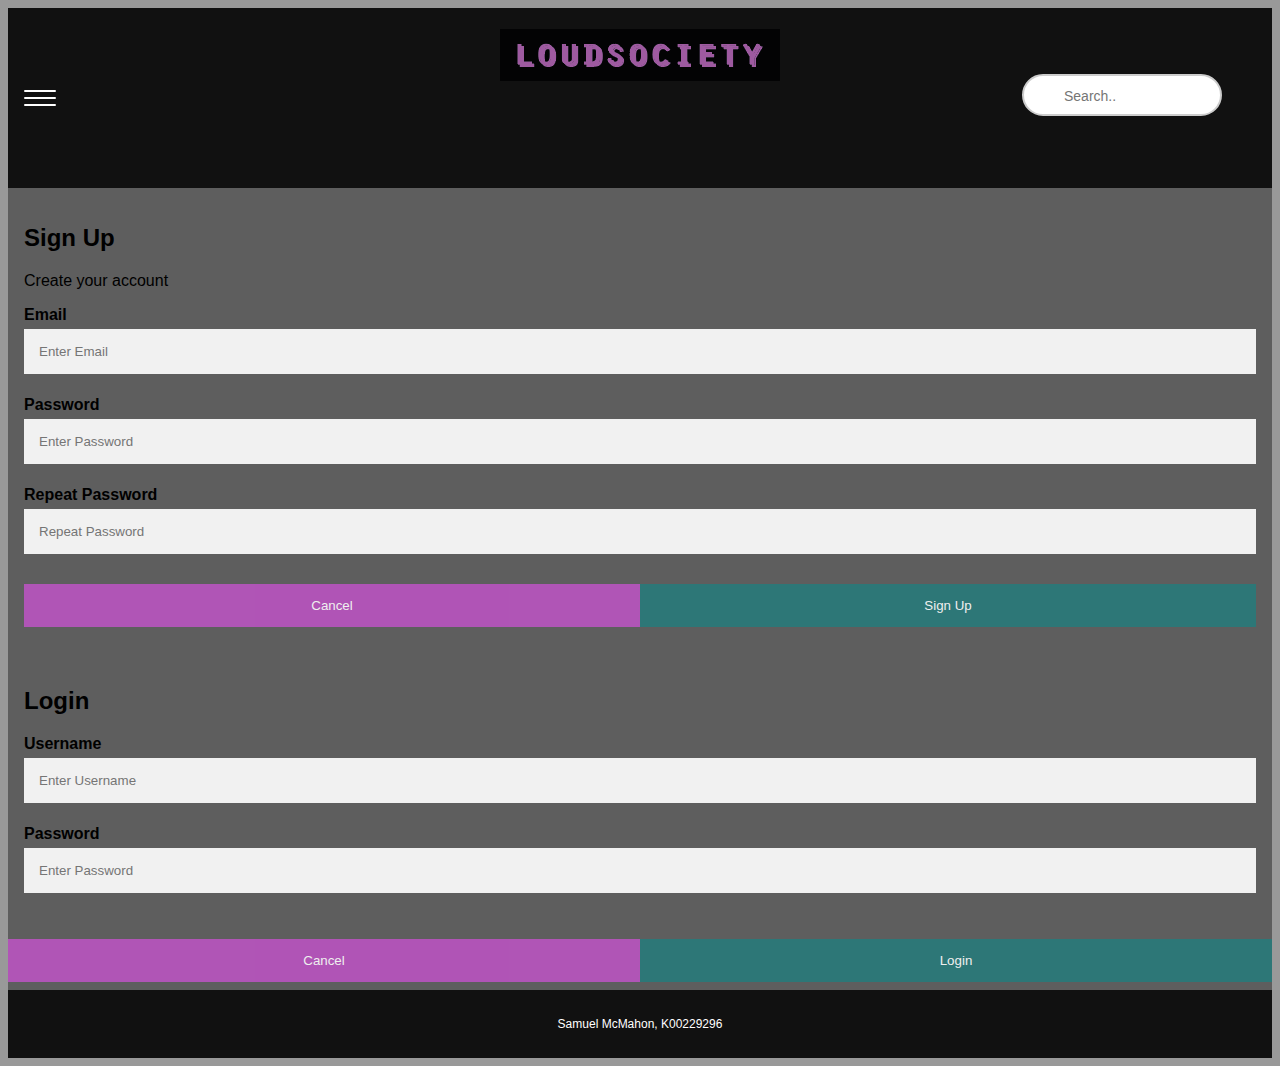
<file: login.html>
<!DOCTYPE html>
<html>
    <head>
    <title>LoudSociety</title>
        <link rel="stylesheet" type="text/css" href="css/LSbasic.css">
    </head>
<header>
    <h1 class="logo"><img src="img/LSLogo.PNG"></h1>
    <input type="checkbox" id="nav-toggle" class="nav-toggle">
    <form>
        <input class = "searchBar" type="text" name="search" placeholder="Search..">
    </form>
    <nav>
        <ul>
        <li><a href="index.html">Home</a></li>
        <li><a href="allNews.html">All News</a></li>
        <li><a href="features.html">Features</a></li>
        <li><a href="reviews.html">Reviews</a></li>
        <li><a href="about.html">About</a></li>
        </ul>
    </nav>
    <label for="nav-toggle" class="nav-toggle-label">
        <span></span>
    </label>
</header>
    
<body class = "loginBody">
    
<form action="/action_page.php">
  <div class="container">
    <h2>Sign Up</h2>
    <p>Create your account</p>
    <label for="email"><b>Email</b></label>
    <input type="text" placeholder="Enter Email" name="email" required>

    <label for="psw"><b>Password</b></label>
    <input type="password" placeholder="Enter Password" name="psw" required>

    <label for="psw-repeat"><b>Repeat Password</b></label>
    <input type="password" placeholder="Repeat Password" name="psw-repeat" required>

    <div class="clearfix">
      <button type="button" class="cancelButton">Cancel</button>
      <button type="submit" class="signupButton">Sign Up</button>
    </div>
  </div>
</form>

<form action="/action_page.php">
  <div class="container">
    <h2>Login</h2>
    <label for="uname"><b>Username</b></label>
    <input type="text" placeholder="Enter Username" name="uname" required>

    <label for="psw"><b>Password</b></label>
    <input type="password" placeholder="Enter Password" name="psw" required>
  </div>

  <div class="clearfix">
    <button type="button" class="cancelButton2">Cancel</button>
    <button type="submit" class="loginButton">Login</button>
  </div>
</form>  
    
  
<div class="footer">
<p>Samuel McMahon, K00229296</p>
</div>

</body>
</file>
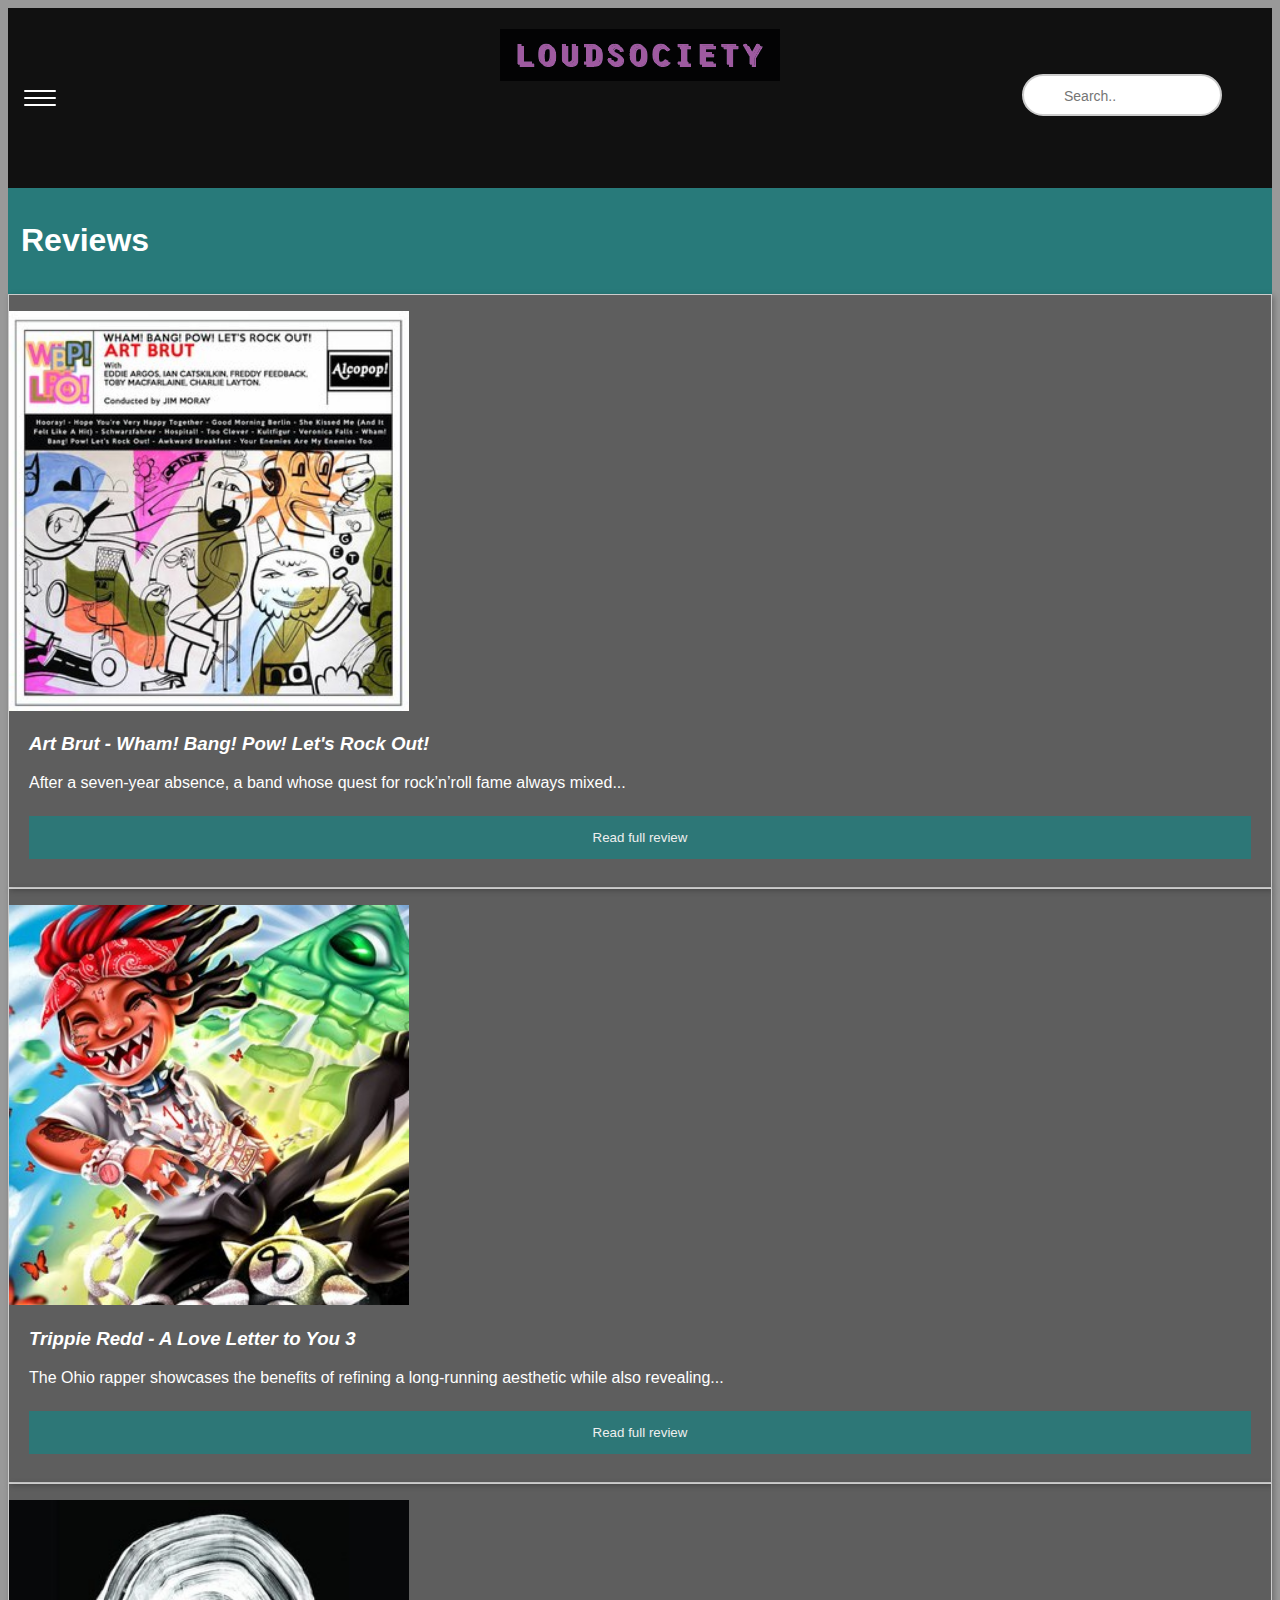
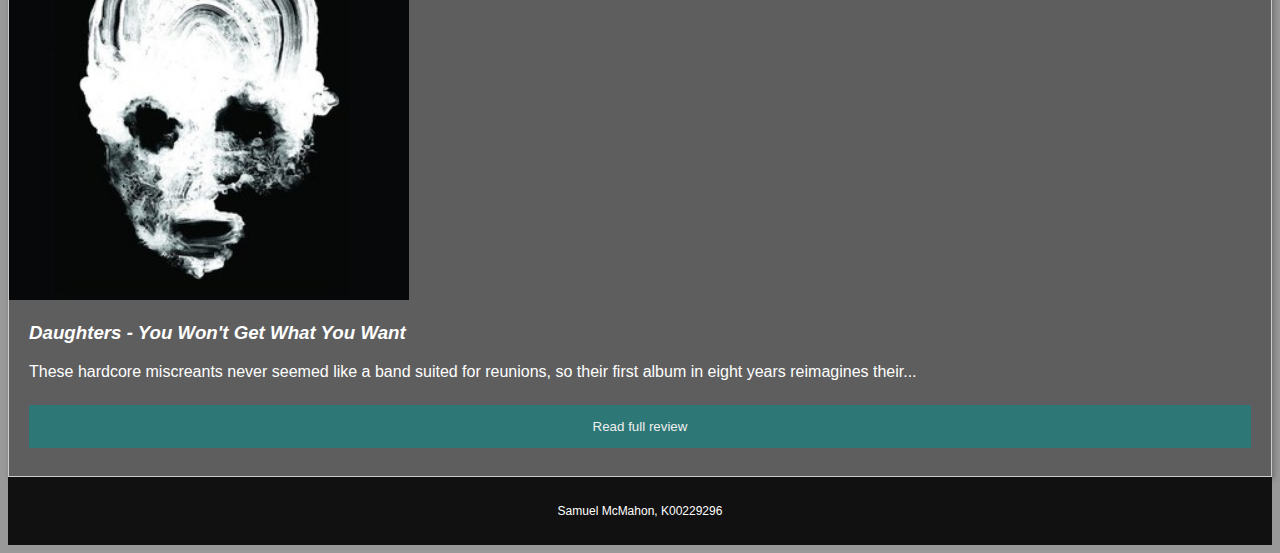
<file: reviews.html>
<!DOCTYPE html>
<html>
    <head>
    <title>LoudSociety</title>
        <link rel="stylesheet" type="text/css" href="css/LSbasic.css">
    </head>
<header>
    <h1 class="logo"><img src="img/LSLogo.PNG"></h1>
    <input type="checkbox" id="nav-toggle" class="nav-toggle">
    <form>
        <input class = "searchBar" type="text" name="search" placeholder="Search..">
    </form>
    <nav>
        <ul>
        <li><a href="index.html">Home</a></li>
        <li><a href="allNews.html">All News</a></li>
        <li><a href="features.html">Features</a></li>
        <li><a href="reviews.html">Reviews</a></li>
        <li><a href="about.html">About</a></li>
        </ul>
    </nav>
    <label for="nav-toggle" class="nav-toggle-label">
        <span></span>
    </label>
</header>
    
<body class="reviewsBody">
<div class="header">
  <h1>Reviews</h1>
</div>

<main class="grid">
  <article>
      <p></p>
    <img src="img/artbrutwham.jpg" height="400" width="400">
    <div class="text">
      <h3><em class = "reviewTitle">Art Brut - Wham! Bang! Pow! Let's Rock Out!</em></h3>
      <p>After a seven-year absence, a band whose quest for rock’n’roll fame always mixed...</p>
      <a href="https://pitchfork.com/reviews/albums/art-brut-wham-bang-pow-lets-rock-out/">
      <button>Read full review</button></a>
    </div>
  </article>
    
  <article>
      <p></p>
    <img src="img/loveletter3.jpg" height="400" width="400">
    <div class="text">
      <h3><em class = "reviewTitle">Trippie Redd - A Love Letter to You 3</em></h3>
      <p>The Ohio rapper showcases the benefits of refining a long-running aesthetic while also revealing...</p>
    <a href="https://pitchfork.com/reviews/albums/trippie-redd-a-love-letter-to-you-3/">
        <button>Read full review</button></a>
    </div>
  </article>
    
  <article>
      <p></p>
    <img src="img/daughters.jpg" height="400" width="400">
    <div class="text">
      <h3><em class = "reviewTitle">Daughters - You Won't Get What You Want</em></h3>
      <p>These hardcore miscreants never seemed like a band suited for reunions, so their first album in eight years reimagines their...</p>
        <a href="https://pitchfork.com/reviews/albums/daughters-you-wont-get-what-you-want//"><button>Read full review</button></a>
    </div>
  </article>
</main>    
    
    
    
    
<div class="footer">
  <p>Samuel McMahon, K00229296</p>
</div>

</body>
</file>
<file: css/LSbasic.css>
html, body {
    background-color: #999999;
}

header{
    background-color: #111111;
    text-align: center;
    position:relative;
    z-index: 999;
    width: 100%;
}

.searchBar[type=text]{
    position: relative;
    bottom: 50px;
    right: 50px;
    width:200px;
    box-sizing:border-box;
    border:2px solid #ccc;
    border-radius:60px;
    margin-top: 13px;
    font-size:14px;
    font-family:arial;
    background-color:white;
    padding: 12px 10px 10px 40px;
    float: right;
}

.nav-toggle{
    display: none;
}

.nav-toggle-label{
    position: absolute;
    top: 0;
    left: 0;
    margin-left: 1em;
    height: 100%;
    display: flex;
    align-items: center;
}

em{
    color: #004040;
}

.nav-toggle-label span,
.nav-toggle-label span::before,
.nav-toggle-label span::after{
    display: block;
    background: white;
    height: 2px;
    width: 2em;
    border-radius: 2px;
    position: relative;
}

.nav-toggle-label span::before,
.nav-toggle-label span::after{
    content: ' ';
    position: absolute;
}

.nav-toggle-label span::before{
    bottom: 7px;
}

.nav-toggle-label span::after{
    top: 7px;
}

nav{
    position:absolute;
    text-align: left;
    top: 100%;
    left: 0;
    background-color: #111111;
    width: 100%;
    transform: scale(1,0);
    transform-origin: top;
    transition: transform 400ms ease-in-out;
}

nav ul{
    margin: 0;
    padding: 0;
    list-style: none;
}

nav li{
    margin-bottom: 1em;
    margin-left: 1em;
}

nav a {
    color: white;
    text-decoration: none;
    font-size: 1.6rem;
    font-family: helvetica;
    text-transform: uppercase;
    opacity: 0;
    transition: opacity 100ms ease-in-out;
}

nav a:hover{
    color: #B954C0;
    transition: color;
}

.nav-toggle:checked ~ nav{
    transform: scale(1,1);
}
.nav-toggle:checked ~ nav a {
    opacity: 1;
    transition: opacity 220ms ease-in-out 220ms;
}

@media screen and (min-width: 800px)
    .nav-toggle-label{
     display:none;
}


header{
    display: grid;
    grid-template-columns: 1fr auto minax(600px, 1fr);
}



* {
    box-sizing: border-box;
}
.row::after {
    content: "";
    clear: both;
    display: table;
}
[class*="col-"] {
    float: left;
    padding: 15px;
}
html {
    font-family: "Lucida Sans", sans-serif;
}
.header {
    background-color: #287A7A;
    color: #ffffff;
    padding: 13px;
}
.menu ul {
    list-style-type: none;
    margin: 0;
    padding: 0;
}
.menu li {
    padding: 8px;
    margin-bottom: 7px;
    background-color: #287A7A;
    color: #ffffff;
    box-shadow: 0 1px 3px rgba(0,0,0,0.12), 0 1px 2px rgba(0,0,0,0.24);
}
.menu li:hover {
    background-color: #0099cc;
}
.aside {
    background-color: #287A7A;
    padding: 15px;
    color: #ffffff;
    text-align: center;
    font-size: 16px;
    box-shadow: 0 1px 3px rgba(0,0,0,0.12), 0 1px 2px rgba(0,0,0,0.24);
}

.footer {
    background-color: #111111;
    color: #ffffff;
    text-align: center;
    font-size: 12px;
    padding: 15px;
}

/* For mobile phones: */
[class*="col-"] {
    width: 100%;
}
@media only screen and (min-width: 600px) {
    /* For tablets: */
    .col-s-1 {width: 8.33%;}
    .col-s-2 {width: 16.66%;}
    .col-s-3 {width: 25%;}
    .col-s-4 {width: 33.33%;}
    .col-s-5 {width: 41.66%;}
    .col-s-6 {width: 50%;}
    .col-s-7 {width: 58.33%;}
    .col-s-8 {width: 66.66%;}
    .col-s-9 {width: 75%;}
    .col-s-10 {width: 83.33%;}
    .col-s-11 {width: 91.66%;}
    .col-s-12 {width: 100%;}
}
@media only screen and (min-width: 768px) {
    /* For desktop: */
    .col-1 {width: 8.33%;}
    .col-2 {width: 16.66%;}
    .col-3 {width: 25%;}
    .col-4 {width: 33.33%;}
    .col-5 {width: 41.66%;}
    .col-6 {width: 50%;}
    .col-7 {width: 58.33%;}
    .col-8 {width: 66.66%;}
    .col-9 {width: 75%;}
    .col-10 {width: 83.33%;}
    .col-11 {width: 91.66%;}
    .col-12 {width: 100%;}
}

a{
    color: #ffffff;
    text-decoration: none;
}

.socials{
    word-spacing: 30px;
    text-align: center;
}

////////////////////
SIGN UP / LOGIN FORM

body {font-family: Arial;

}

* {box-sizing: border-box
}

input[type=text], input[type=password] {
    width: 100%;
    padding: 15px;
    margin: 5px 0 22px 0;
    display: inline-block;
    border: none;
    background: #f1f1f1;
}

input[type=text]:focus, input[type=password]:focus {
    background-color: #ddd;
    outline: none;
}

hr {
    border: 1px solid #f1f1f1;
    margin-bottom: 25px;
}

button {
    background-color: #287A7A;
    color: white;
    padding: 14px 20px;
    margin: 8px 0;
    border: none;
    cursor: pointer;
    width: 100%;
    opacity: 0.9;
}

button:hover {
    opacity:1;
}

.cancelButton {
    padding: 14px 20px;
    background-color: #B954C0;
}

.cancelButton, .signupButton {
  float: left;
  width: 50%;
}

.cancelButton2{
    background-color: #B954C0;
}

.loginButton{
    background-color: #287A7A;
}

.cancelButton2, .loginButton {
  float: left;
  width: 50%;
}

.container {
    padding: 16px;
}

.clearfix::after {
    content: "";
    clear: both;
    display: table;
}

@media screen and (max-width: 300px) {
    .cancelbtn, .signupbtn {
       width: 100%;
    }
    
/////////////////

} .loginBody, .featuresBody, .reviewsBody{
        background-color: #5E5E5E;
}

////////


.grid { 
  display: grid;
  grid-template-columns: repeat(auto-fill, minmax(200px, 1fr));
  grid-gap: 20px;
  align-items: center;
  }
.grid > article {
  border: 1px solid #ccc;
  box-shadow: 2px 2px 6px 0px  rgba(0,0,0,0.3);
}
.grid > article img {
  max-width: 100%;
}
.text {
  padding: 0 20px 20px;
  color: white;
}
.text > button {
  background: #B954C0;
  border: 1;
  color: white;
  padding: 10px;
  width: 100%;
  }

.reviewTitle{
    color: white;
}
</file>
<file: Project/css/LSbasic.css>
html, body {
    background-color: #999999;
}

header{
    background-color: #111111;
    text-align: center;
    position: fixed;
    z-index: 999;
    width: 100%;
}
.nav-toggle{
    display: none;
}

.nav-toggle-label{
    position: absolute;
    top: 0;
    left: 0;
    margin-left: 1em;
    height: 100%;
    display: flex;
    align-items: center;
}

.nav-toggle-label span,
.nav-toggle-label span::before,
.nav-toggle-label span::after{
    display: block;
    background: white;
    height: 2px;
    width: 2em;
    border-radius: 2px;
    position: relative;
}

.nav-toggle-label span::before,
.nav-toggle-label span::after{
    content: ' ';
    position: absolute;
}

.nav-toggle-label span::before{
    bottom: 7px;
}

.nav-toggle-label span::after{
    top: 7px;
}

nav{
    position:absolute;
    text-align: left;
    top: 100%;
    left: 0;
    background-color: #111111;
    width: 100%;
    transform: scale(1,0);
    transform-origin: top;
    transition: transform 400ms ease-in-out;
}

nav ul{
    margin: 0;
    padding: 0;
    list-style: none;
}

nav li{
    margin-bottom: 1em;
    margin-left: 1em;
}

nav a {
    color: white;
    text-decoration: none;
    font-size: 1.6rem;
    font-family: orator std;
    text-transform: uppercase;
    opacity: 0;
    transition: opacity 100ms ease-in-out;
}

nav a:hover{
    color: #B954C0;
    transition: color;
}

.nav-toggle:checked ~ nav{
    transform: scale(1,1);
}
.nav-toggle:checked ~ nav a {
    opacity: 1;
    transition: opacity 220ms ease-in-out 220ms;
}

@media screen and (min-width: 800px)
    .nav-toggle-label{
     display:none;
}


header{
    display: grid;
    grid-template-columns: 1fr auto minax(600px, 1fr);
}
</file>
